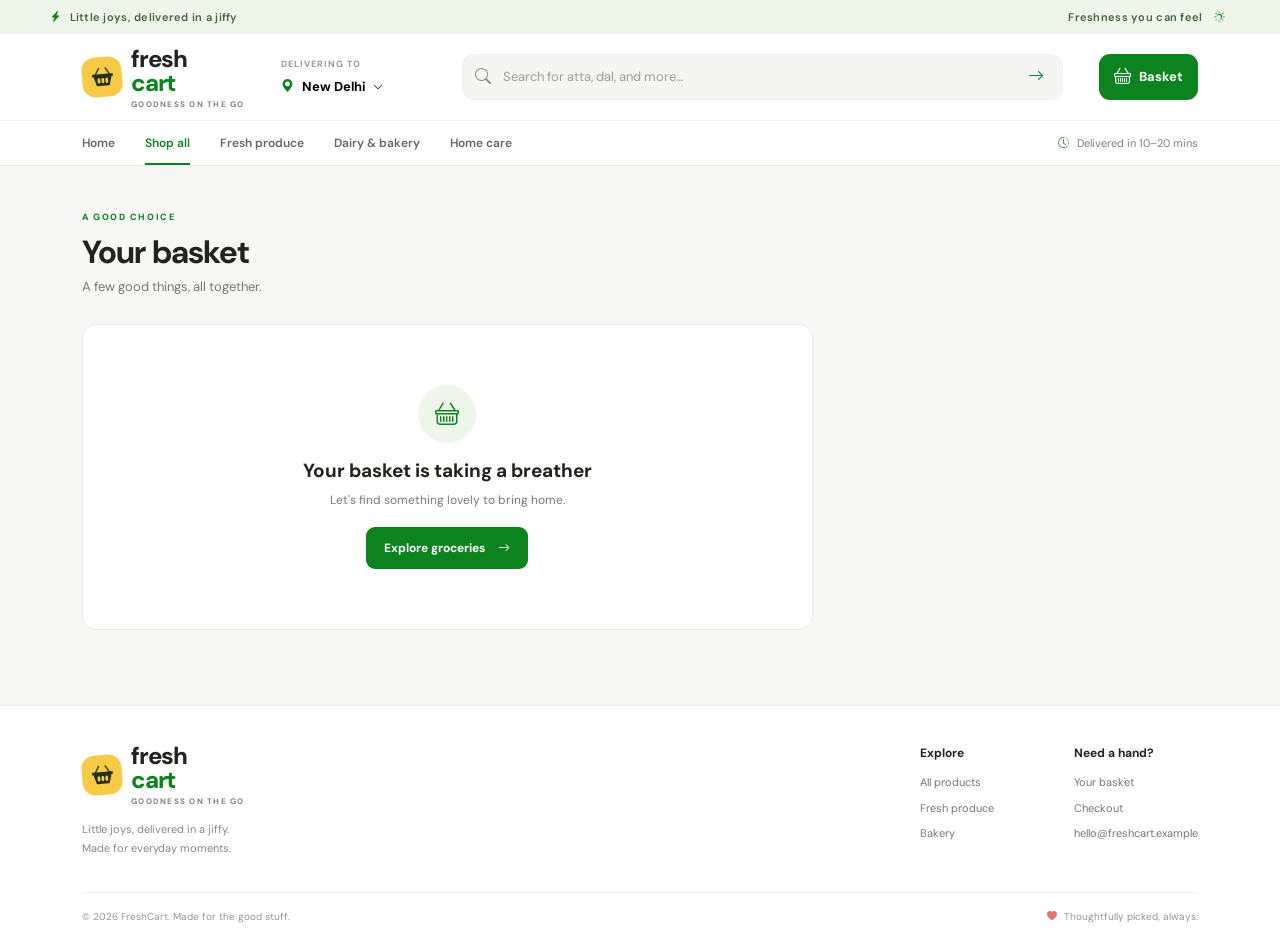
<file: Blinkit clone/cart.html>
<!doctype html><html lang="en"><head><meta charset="utf-8"><meta name="viewport" content="width=device-width, initial-scale=1"><title>Your basket — FreshCart</title><link rel="preconnect" href="https://fonts.googleapis.com"><link rel="preconnect" href="https://fonts.gstatic.com" crossorigin><link href="https://fonts.googleapis.com/css2?family=DM+Sans:wght@400;500;600;700;800&display=swap" rel="stylesheet"><link href="https://cdn.jsdelivr.net/npm/bootstrap@5.3.3/dist/css/bootstrap.min.css" rel="stylesheet"><link href="https://cdn.jsdelivr.net/npm/bootstrap-icons@1.11.3/font/bootstrap-icons.min.css" rel="stylesheet"><link rel="stylesheet" href="css/style.css"></head><body data-page="cart"><div id="site-header"></div><main class="container page-shell"><div class="page-title"><span class="eyebrow">A GOOD CHOICE</span><h1>Your basket</h1><p id="cart-subtitle">A few good things, all together.</p></div><div class="cart-layout"><section id="cart-items" class="cart-items"></section><aside id="cart-summary" class="summary-card"></aside></div></main><div id="site-footer"></div><div id="toast-region" class="toast-region" aria-live="polite"></div><script src="js/products.js"></script><script src="js/app.js"></script><script src="js/cart.js"></script><script src="https://cdn.jsdelivr.net/npm/bootstrap@5.3.3/dist/js/bootstrap.bundle.min.js"></script></body></html>
</file>
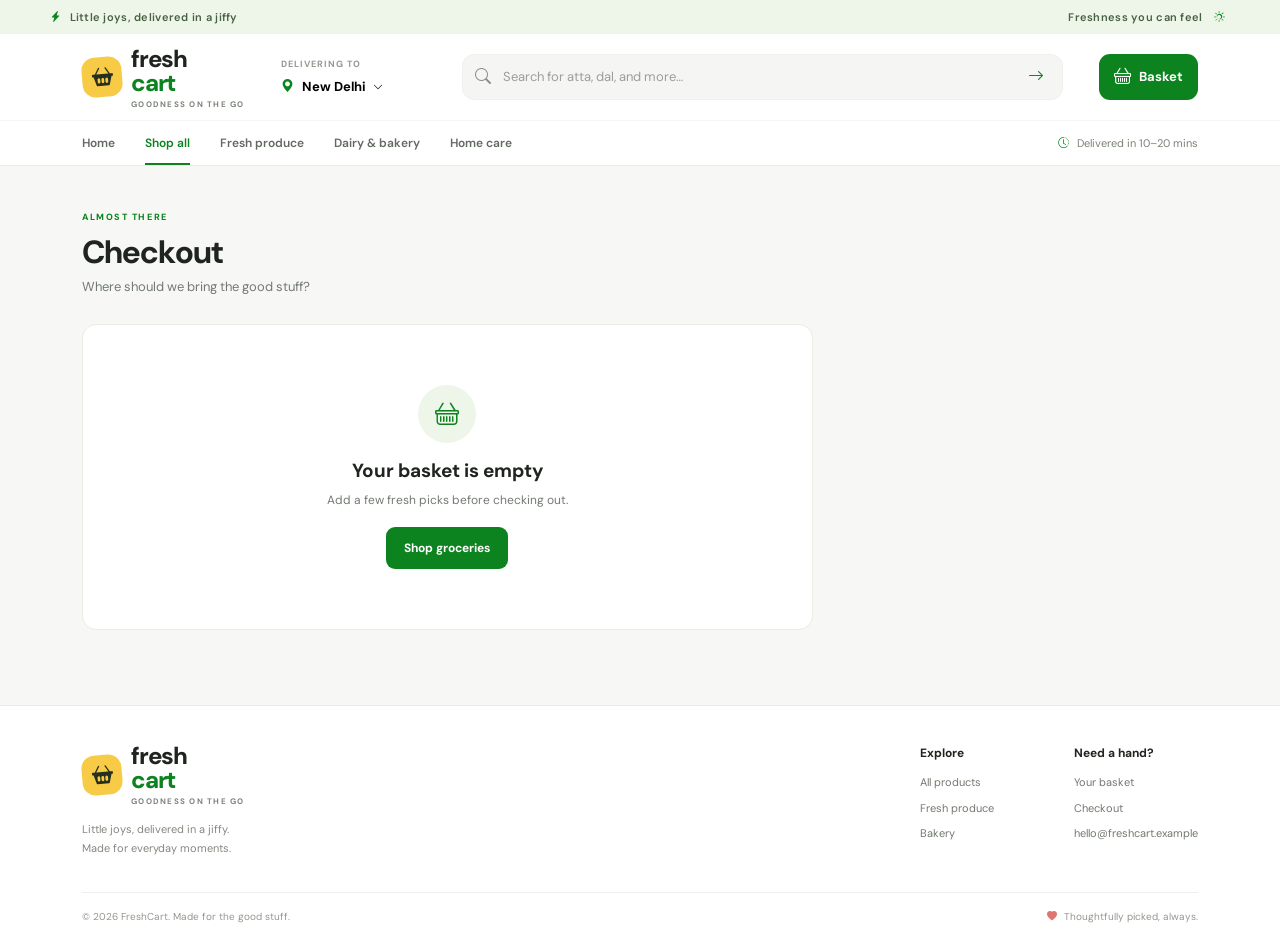
<file: Blinkit clone/checkout.html>
<!doctype html><html lang="en"><head><meta charset="utf-8"><meta name="viewport" content="width=device-width, initial-scale=1"><title>Checkout — FreshCart</title><link rel="preconnect" href="https://fonts.googleapis.com"><link rel="preconnect" href="https://fonts.gstatic.com" crossorigin><link href="https://fonts.googleapis.com/css2?family=DM+Sans:wght@400;500;600;700;800&display=swap" rel="stylesheet"><link href="https://cdn.jsdelivr.net/npm/bootstrap@5.3.3/dist/css/bootstrap.min.css" rel="stylesheet"><link href="https://cdn.jsdelivr.net/npm/bootstrap-icons@1.11.3/font/bootstrap-icons.min.css" rel="stylesheet"><link rel="stylesheet" href="css/style.css"></head><body data-page="checkout"><div id="site-header"></div><main class="container page-shell"><div class="page-title"><span class="eyebrow">ALMOST THERE</span><h1>Checkout</h1><p>Where should we bring the good stuff?</p></div><div id="checkout-content" class="checkout-layout"><form id="checkout-form" class="checkout-form" novalidate><h2>Delivery details</h2><p class="muted">Add an address for this demo order.</p><div class="form-grid"><div class="field-wrap full"><label for="fullName">Full name</label><input id="fullName" name="fullName" autocomplete="name" required minlength="2" placeholder="e.g. Aanya Sharma"><span class="field-error"></span></div><div class="field-wrap"><label for="phone">Phone number</label><input id="phone" name="phone" inputmode="numeric" autocomplete="tel" required pattern="[0-9]{10}" maxlength="10" placeholder="10-digit mobile number"><span class="field-error"></span></div><div class="field-wrap"><label for="pin">PIN code</label><input id="pin" name="pin" inputmode="numeric" autocomplete="postal-code" required pattern="[0-9]{6}" maxlength="6" placeholder="6-digit PIN"><span class="field-error"></span></div><div class="field-wrap full"><label for="address">House / flat and street</label><textarea id="address" name="address" rows="3" autocomplete="street-address" required minlength="8" placeholder="House number, building, street, area"></textarea><span class="field-error"></span></div><div class="field-wrap full"><label for="city">City</label><input id="city" name="city" autocomplete="address-level2" required minlength="2" placeholder="Your city"><span class="field-error"></span></div></div><p class="demo-note"><i class="bi bi-shield-check"></i> Demo checkout only. No payment details are collected.</p><button class="btn btn-green checkout-submit" type="submit">Place demo order <i class="bi bi-arrow-right"></i></button></form><aside id="checkout-summary" class="summary-card"></aside></div><div id="order-confirmation" class="confirmation-card d-none"></div></main><div id="site-footer"></div><div id="toast-region" class="toast-region" aria-live="polite"></div><script src="js/products.js"></script><script src="js/app.js"></script><script src="js/checkout.js"></script><script src="https://cdn.jsdelivr.net/npm/bootstrap@5.3.3/dist/js/bootstrap.bundle.min.js"></script></body></html>
</file>
<file: Blinkit clone/css/style.css>
:root{--green:#0c831f;--green-dark:#086d19;--yellow:#f8cb46;--ink:#20241f;--muted:#737a72;--line:#e9ece6;--bg:#f7f8f5;--cream:#fbf8ef;--font:'DM Sans',sans-serif}*{box-sizing:border-box}body{margin:0;background:var(--bg);color:var(--ink);font-family:var(--font);font-size:15px;-webkit-font-smoothing:antialiased}a{color:inherit;text-decoration:none}button,input,select,textarea{font:inherit}.container{max-width:1180px}.top-note{height:34px;background:#eef5e9;color:#476142;padding:0 max(calc((100vw - 1180px)/2),24px);display:flex;justify-content:space-between;align-items:center;font-size:11px;font-weight:600;letter-spacing:.025em}.top-note i{margin-right:5px;color:var(--green)}.top-note-right i{margin-left:8px}.site-header{background:#fff;border-bottom:1px solid var(--line);position:relative;z-index:3}.header-main{height:86px;display:flex;align-items:center;gap:36px}.brand{display:inline-flex;align-items:center;gap:9px;font-size:24px;font-weight:800;line-height:1;letter-spacing:-1.2px;white-space:nowrap}.brand-mark{width:40px;height:40px;background:var(--yellow);color:#27301e;border-radius:13px;display:grid;place-items:center;font-size:21px;transform:rotate(-5deg)}.brand>span:last-child{display:flex;flex-direction:column}.brand-accent{color:var(--green)}.brand small{font-size:8px;letter-spacing:1.25px;color:#7c847a;font-weight:700;margin-top:5px}.delivery-location{min-width:145px}.location-label{font-size:9px;display:block;color:#92998e;letter-spacing:1px;font-weight:700;margin-bottom:5px}.location-button{background:none;border:0;padding:0;display:flex;gap:8px;align-items:center;text-align:left;font-size:13px;font-weight:700}.location-button>i{color:var(--green)}.location-button span i{font-size:10px;margin-left:4px}.header-search{height:46px;display:flex;align-items:center;gap:10px;flex:1;background:#f5f6f3;border:1px solid #f0f1ed;border-radius:12px;padding:0 12px;color:#899087}.header-search>i{font-size:16px}.header-search input{min-width:0;flex:1;border:0;outline:0;background:transparent;font-size:13px;color:var(--ink)}.header-search input::placeholder{color:#9a9f97}.header-search button{border:0;background:none;color:var(--green);font-size:16px}.basket-button{height:46px;border-radius:11px;background:var(--green);color:#fff;display:flex;align-items:center;gap:8px;padding:0 15px;font-size:13px;font-weight:700;white-space:nowrap;position:relative}.basket-button:hover,.btn-green:hover{background:var(--green-dark);color:white}.basket-button>i{font-size:17px}.cart-count{position:absolute;right:-7px;top:-7px;background:var(--yellow);color:#24271f;width:19px;height:19px;border-radius:50%;display:grid;place-items:center;font-size:10px;border:2px solid #fff}.main-nav{border-top:1px solid #f5f5f2}.nav-inner{height:44px;display:flex;gap:30px;align-items:center}.nav-inner>a{height:100%;display:flex;align-items:center;font-size:12px;font-weight:600;color:#626961;position:relative}.nav-inner>a.active,.nav-inner>a:hover{color:var(--green)}.nav-inner>a.active:after{content:'';height:2px;background:var(--green);position:absolute;bottom:0;left:0;right:0}.nav-promise{margin-left:auto;color:#798374;font-size:11px}.nav-promise i{color:var(--green);margin-right:5px}.mobile-location{display:none}.page-shell{padding-top:28px;padding-bottom:75px}.hero-banner{height:345px;border-radius:18px;background:#eaf2df;position:relative;overflow:hidden;display:flex;align-items:center;padding:46px 54px}.hero-copy{position:relative;z-index:1;max-width:440px}.eyebrow{color:var(--green);font-weight:800;font-size:9px;letter-spacing:1.55px;display:block;margin-bottom:11px}.hero-copy h1{font-size:47px;line-height:1.08;letter-spacing:-2.6px;font-weight:700;margin:0 0 14px}.hero-copy p{font-size:14px;color:#5f6a59;margin:0 0 22px}.btn-green{border:0;background:var(--green);color:#fff;border-radius:9px;padding:12px 18px;font-size:12px;font-weight:700;transition:background .2s,transform .2s}.btn-green i{margin-left:10px}.btn-green:hover{transform:translateY(-1px)}.hero-photo{position:absolute;right:0;top:0;bottom:0;width:53%;background:linear-gradient(90deg,#eaf2df 0%,rgba(234,242,223,.55) 24%,rgba(234,242,223,0) 65%),url('https://images.unsplash.com/photo-1542838132-92c53300491e?auto=format&fit=crop&w=1400&q=85') center 52%/cover}.hero-sticker{position:absolute;right:35px;bottom:28px;background:var(--yellow);border-radius:50%;width:104px;height:104px;display:flex;flex-direction:column;justify-content:center;align-items:center;text-align:center;transform:rotate(8deg);box-shadow:0 8px 24px #55633d26}.hero-sticker strong{font-size:16px}.hero-sticker span{font-size:9px;font-weight:600}.section-block{margin-top:52px}.section-heading{display:flex;justify-content:space-between;align-items:end;margin-bottom:20px}.section-heading .eyebrow{margin-bottom:7px}.section-heading h2,.page-title h1,.catalog-title h1{font-size:26px;letter-spacing:-.9px;font-weight:700;margin:0}.text-link{font-size:12px;color:var(--green);font-weight:700;padding-bottom:3px}.text-link i{margin-left:6px}.category-grid{display:grid;grid-template-columns:repeat(7,minmax(0,1fr));gap:14px}.category-card{background:#fff;border:1px solid var(--line);border-radius:13px;overflow:hidden;transition:transform .2s,box-shadow .2s}.category-card:hover{transform:translateY(-3px);box-shadow:0 8px 24px #26332012}.category-image{height:116px;width:100%;object-fit:cover;display:block}.category-card>span{padding:12px 12px 13px;display:flex;justify-content:space-between;align-items:center;font-size:12px;font-weight:700}.category-card>span i{font-size:11px;color:#9aa095}.promo-strip{margin-top:48px;background:#f5e8cc;border-radius:16px;overflow:hidden;min-height:232px;position:relative;display:flex;align-items:center;padding:32px 42px}.promo-strip>div{z-index:1}.promo-strip .eyebrow{color:#9e7625}.promo-strip h2{font-size:29px;line-height:1.12;letter-spacing:-1px;margin:0 0 17px;font-weight:700}.promo-strip img{position:absolute;right:0;top:0;width:57%;height:100%;object-fit:cover;mask-image:linear-gradient(90deg,transparent 0%,#000 35%);}.btn-dark-soft{border:0;background:#26321f;color:#fff;border-radius:8px;padding:10px 14px;font-size:11px;font-weight:700}.btn-dark-soft:hover{background:#111}.btn-dark-soft i{margin-left:8px}.product-grid{display:grid;grid-template-columns:repeat(5,minmax(0,1fr));gap:14px}.product-card{border:1px solid var(--line);background:#fff;border-radius:13px;overflow:hidden;min-width:0;transition:transform .2s,box-shadow .2s}.product-card:hover{transform:translateY(-2px);box-shadow:0 7px 22px #26332010}.product-image{height:152px;background:#f6f7f2;position:relative;overflow:hidden}.product-image>img{width:100%;height:100%;object-fit:cover;display:block}.product-tag{position:absolute;z-index:1;top:9px;left:9px;background:#eff6ea;color:var(--green);font-size:9px;font-weight:700;padding:5px 8px;border-radius:20px}.product-info{padding:12px}.product-quantity{font-size:10px;color:#82897f}.product-info h3{font-size:12px;font-weight:700;margin:6px 0 13px;white-space:nowrap;overflow:hidden;text-overflow:ellipsis}.product-buy{display:flex;align-items:center;justify-content:space-between}.product-buy strong{font-size:13px}.add-button{border:1px solid #9ac69d;background:#f8fcf6;color:var(--green);font-size:10px;font-weight:800;letter-spacing:.5px;border-radius:6px;padding:6px 10px;display:flex;align-items:center;gap:6px;min-height:32px}.add-button:hover{background:var(--green);color:white;border-color:var(--green)}.add-button i{font-size:13px}.bottom-callout{background:#e9f1e3;border-radius:15px;margin-top:53px;padding:27px 34px;display:flex;align-items:center;justify-content:space-between}.bottom-callout h2{font-size:24px;line-height:1.12;letter-spacing:-.8px;margin:0;font-weight:700}.bottom-callout .eyebrow{margin-bottom:7px}.site-footer{background:#fff;border-top:1px solid var(--line)}.footer-inner{padding-top:38px;padding-bottom:20px;display:grid;grid-template-columns:1fr 1fr;gap:20px}.footer-brand p{font-size:11px;color:#82897f;line-height:1.7;margin:15px 0 0}.footer-links{display:flex;justify-content:flex-end;gap:80px}.footer-links>div{display:flex;flex-direction:column;gap:9px;font-size:11px;color:#72796f}.footer-links strong{color:var(--ink);font-size:12px;margin-bottom:3px}.footer-bottom{grid-column:1/-1;border-top:1px solid #eff0ec;margin-top:14px;padding-top:16px;display:flex;justify-content:space-between;color:#92988e;font-size:10px}.footer-bottom i{color:#de7570;margin-right:4px}.toast-region{position:fixed;right:20px;bottom:20px;z-index:9;display:grid;gap:8px}.toast-message{display:flex;align-items:center;gap:9px;background:#24321f;color:#fff;border-radius:10px;padding:12px 16px;font-size:12px;box-shadow:0 8px 30px #0002;animation:toast-in .2s ease-out}.toast-message i{color:#a7dc91}@keyframes toast-in{from{transform:translateY(8px);opacity:0}to{transform:translateY(0);opacity:1}}.catalog-title{display:flex;justify-content:space-between;align-items:end;margin:16px 0 25px}.catalog-title h1{font-size:33px;margin-bottom:7px}.catalog-title p,.page-title p{color:var(--muted);font-size:13px;margin:0}.catalog-count{display:flex;align-items:baseline;gap:7px;color:#838b80;font-size:11px}.catalog-count strong{font-size:20px;color:var(--green)}.catalog-toolbar{display:flex;gap:12px;margin-bottom:17px}.catalog-search{height:45px;background:#fff;border:1px solid var(--line);border-radius:9px;display:flex;align-items:center;padding:0 13px;gap:9px;flex:1;color:#8a9188}.catalog-search input{border:0;outline:0;min-width:0;flex:1;font-size:12px}.sort-control{display:flex;align-items:center;gap:8px;background:#fff;border:1px solid var(--line);border-radius:9px;padding:0 12px;font-size:11px;color:#81887e}.sort-control select{border:0;outline:0;background:transparent;font-weight:700;color:var(--ink);font-size:11px;height:43px}.filter-row{display:flex;gap:8px;overflow:auto;padding:2px 1px 10px;margin-bottom:12px;scrollbar-width:thin}.filter-chip{border:1px solid #e5e9e1;background:#fff;border-radius:22px;padding:8px 14px;font-size:11px;white-space:nowrap;color:#666e64;font-weight:600}.filter-chip:hover,.filter-chip.active{color:white;border-color:var(--green);background:var(--green)}.catalog-grid{row-gap:16px}.empty-state,.empty-cart{text-align:center;background:#fff;border:1px solid var(--line);border-radius:14px;padding:50px 20px}.empty-state{margin:22px 0}.empty-icon{width:58px;height:58px;margin:0 auto 17px;border-radius:50%;background:#eef5e9;color:var(--green);display:grid;place-items:center;font-size:24px}.empty-state h2,.empty-cart h2{font-size:19px;font-weight:700}.empty-state p,.empty-cart p{font-size:12px;color:var(--muted);margin:0 0 18px}.page-title{margin:17px 0 28px}.page-title h1{font-size:32px;margin-bottom:6px}.page-title .eyebrow{margin-bottom:8px}.cart-layout,.checkout-layout{display:grid;grid-template-columns:minmax(0,1.6fr) minmax(290px,.8fr);gap:20px;align-items:start}.cart-items{display:grid;gap:11px}.cart-row{display:grid;grid-template-columns:86px minmax(0,1fr) auto auto;gap:15px;align-items:center;background:#fff;border:1px solid var(--line);border-radius:12px;padding:13px}.cart-row>img{width:86px;height:78px;object-fit:cover;border-radius:8px;background:#f5f6f2}.cart-row-info h2{font-size:13px;font-weight:700;margin:5px 0 9px}.remove-link{border:0;background:none;color:#90968e;padding:0;font-size:10px}.remove-link:hover{color:#b53a34}.cart-line-price{font-size:13px}.quantity-control{display:flex;align-items:center;border:1px solid #dbe8d7;border-radius:7px;overflow:hidden;color:var(--green);font-size:12px;font-weight:700}.quantity-control button{width:29px;height:30px;background:#f7fbf5;color:var(--green);border:0}.quantity-control span{min-width:25px;text-align:center}.summary-card,.checkout-form{background:#fff;border:1px solid var(--line);border-radius:13px;padding:23px;position:sticky;top:18px}.summary-card>.eyebrow{margin-bottom:6px}.summary-card h2,.checkout-form h2{font-size:17px;font-weight:700;margin:0}.summary-lines{margin-top:20px;border-top:1px solid #eff0ed}.summary-lines>div{display:flex;justify-content:space-between;padding-top:13px;font-size:11px;color:#747c71}.summary-lines strong{color:var(--ink)}.free-delivery{color:var(--green)!important}.summary-lines .summary-total{border-top:1px dashed #e3e7df;margin-top:13px;padding:15px 0 0;color:var(--ink);font-size:13px;font-weight:700}.summary-total strong{font-size:16px}.summary-footnote{margin:14px 0 17px;color:#788071;font-size:10px}.summary-footnote i{color:#c49b2d;margin-right:5px}.summary-cta{display:flex;align-items:center;justify-content:center;width:100%;padding:13px 10px}.continue-link{display:block;text-align:center;color:var(--green);font-size:11px;font-weight:700;margin-top:13px}.empty-cart{padding:60px 20px}.checkout-form{position:static}.checkout-form .muted{font-size:11px;color:var(--muted);margin:5px 0 23px}.form-grid{display:grid;grid-template-columns:1fr 1fr;gap:16px 12px}.field-wrap{min-width:0}.field-wrap.full{grid-column:1/-1}.field-wrap label{display:block;font-size:11px;font-weight:700;margin-bottom:6px}.field-wrap input,.field-wrap textarea{display:block;width:100%;background:#fafbf9;border:1px solid #e7ebe4;border-radius:7px;padding:11px 12px;font-size:12px;outline:none;resize:vertical}.field-wrap input:focus,.field-wrap textarea:focus{border-color:#8bbd86;box-shadow:0 0 0 3px #0c831f13}.field-wrap input.invalid,.field-wrap textarea.invalid{border-color:#cc5148}.field-error{display:block;font-size:10px;color:#bd3f36;min-height:15px;margin-top:3px}.demo-note{font-size:10px;color:#757c72;margin:10px 0 18px}.demo-note i{color:var(--green);margin-right:5px}.checkout-submit{width:100%;padding:13px}.checkout-items{margin:17px 0 6px;display:grid;gap:12px}.checkout-line{display:grid;grid-template-columns:42px 1fr auto;gap:10px;align-items:center}.checkout-line img{width:42px;height:42px;object-fit:cover;border-radius:7px}.checkout-line>span{font-size:11px;font-weight:600}.checkout-line small{display:block;color:#8b9288;font-size:10px;margin-top:3px}.checkout-line strong{font-size:11px}.confirmation-card{background:#fff;border:1px solid var(--line);border-radius:16px;padding:48px 28px;text-align:center;max-width:650px;margin:5px auto 20px}.success-icon{background:#e9f5e6;color:var(--green);border-radius:50%;width:62px;height:62px;margin:0 auto 20px;display:grid;place-items:center;font-size:28px}.confirmation-card .eyebrow{margin-bottom:10px}.confirmation-card h2{font-size:27px;letter-spacing:-.8px;font-weight:700;max-width:450px;margin:0 auto 12px}.confirmation-card>p{font-size:12px;color:var(--muted);max-width:440px;margin:0 auto 20px}.order-id{display:inline-flex;flex-direction:column;gap:4px;background:#f6f8f4;border:1px dashed #d5dfd0;border-radius:8px;padding:10px 20px;margin-bottom:18px}.order-id span{font-size:8px;color:#868f82;letter-spacing:1px;font-weight:700}.order-id strong{letter-spacing:1px;font-size:14px}.confirmation-card .demo-note{margin-bottom:18px}.confirmation-card .btn{display:inline-block}
@media(min-width:1200px){.container{max-width:1140px}}@media(max-width:991px){.container{max-width:100%;padding-left:24px;padding-right:24px}.header-main{gap:20px}.delivery-location{min-width:125px}.nav-inner{gap:22px}.product-grid{grid-template-columns:repeat(4,minmax(0,1fr))}.category-grid{grid-template-columns:repeat(4,minmax(0,1fr))}.category-image{height:125px}.hero-banner{height:320px}.cart-layout,.checkout-layout{grid-template-columns:minmax(0,1.3fr) minmax(270px,.8fr)}}@media(max-width:767px){.container{padding-left:18px;padding-right:18px}.top-note{padding:0 18px;height:31px}.top-note-right{display:none}.header-main{height:auto;min-height:72px;display:grid;grid-template-columns:1fr auto;gap:9px 10px;padding-top:12px;padding-bottom:12px}.brand{font-size:22px}.brand-mark{width:36px;height:36px;font-size:18px}.delivery-location{display:none}.mobile-location{display:flex;grid-column:1;grid-row:2;align-items:center;gap:5px;border:0;background:none;padding:0;color:#777f74;font-size:10px;text-align:left}.mobile-location>i:first-child{color:var(--green)}.mobile-location strong{color:var(--ink);font-size:11px}.mobile-location>i:last-child{font-size:9px}.header-search{grid-column:1/-1;grid-row:3;height:40px}.basket-button{grid-column:2;grid-row:1;padding:0 12px;height:40px}.main-nav{overflow:auto}.nav-inner{height:40px;gap:22px;white-space:nowrap;width:max-content;min-width:100%}.nav-inner a{font-size:11px}.nav-promise{display:none}.page-shell{padding-top:19px;padding-bottom:48px}.hero-banner{height:375px;padding:25px 23px;align-items:flex-start}.hero-copy{max-width:310px}.hero-copy h1{font-size:39px}.hero-copy p{font-size:12px;max-width:240px}.hero-photo{width:100%;top:135px;background:linear-gradient(180deg,#eaf2df 0%,rgba(234,242,223,.28) 28%,rgba(234,242,223,0) 56%),url('https://images.unsplash.com/photo-1542838132-92c53300491e?auto=format&fit=crop&w=1000&q=80') center/cover}.hero-sticker{width:78px;height:78px;right:15px;bottom:13px}.hero-sticker strong{font-size:13px}.hero-sticker span{font-size:8px}.section-block{margin-top:36px}.section-heading{margin-bottom:15px}.section-heading h2{font-size:22px}.section-heading .eyebrow{font-size:8px;letter-spacing:1px}.text-link{font-size:10px}.category-grid{grid-template-columns:repeat(4,minmax(0,1fr));gap:9px}.category-card{border-radius:10px}.category-image{height:87px}.category-card>span{padding:9px 8px;font-size:10px}.category-card>span i{font-size:9px}.promo-strip{margin-top:35px;min-height:205px;padding:24px 20px}.promo-strip h2{font-size:24px}.promo-strip img{width:70%;opacity:.88;mask-image:linear-gradient(90deg,transparent 0%,#000 48%)}.btn-dark-soft{font-size:9px;padding:9px}.product-grid{grid-template-columns:repeat(2,minmax(0,1fr));gap:10px}.product-image{height:132px}.product-info{padding:10px}.product-info h3{font-size:11px;margin-bottom:10px}.product-buy strong{font-size:12px}.add-button{padding:5px 8px;min-height:30px}.bottom-callout{margin-top:37px;padding:21px 18px;gap:12px}.bottom-callout h2{font-size:19px}.bottom-callout .btn-green{font-size:10px;padding:10px}.footer-inner{grid-template-columns:1fr;padding-top:28px}.footer-links{justify-content:flex-start;gap:45px}.footer-bottom{font-size:9px;gap:12px}.catalog-title{margin:7px 0 18px}.catalog-title h1{font-size:27px}.catalog-title p{font-size:11px;max-width:280px}.catalog-count{font-size:9px}.catalog-count strong{font-size:17px}.catalog-toolbar{flex-direction:column;gap:8px}.catalog-search{height:42px}.sort-control{justify-content:space-between;height:40px}.sort-control select{flex:1;text-align:right}.filter-row{margin-bottom:8px}.filter-chip{padding:7px 12px;font-size:10px}.catalog-grid .product-image{height:132px}.page-title{margin:7px 0 20px}.page-title h1{font-size:28px}.page-title p{font-size:11px}.cart-layout,.checkout-layout{grid-template-columns:1fr;gap:13px}.summary-card{position:static;padding:19px}.cart-row{grid-template-columns:65px minmax(0,1fr) auto;gap:10px;padding:10px}.cart-row>img{width:65px;height:65px}.cart-row-info h2{font-size:11px}.cart-line-price{grid-column:3;grid-row:1;font-size:11px;align-self:start;margin-top:3px}.quantity-control{grid-column:2/4;grid-row:2;justify-self:start;margin-top:-7px}.remove-link{font-size:9px}.checkout-form{padding:18px}.checkout-form h2{font-size:16px}.confirmation-card{padding:36px 18px}.confirmation-card h2{font-size:23px}.toast-region{left:14px;right:14px;bottom:14px}.toast-message{justify-content:center}}
@media(max-width:390px){.container{padding-left:14px;padding-right:14px}.category-grid{grid-template-columns:repeat(3,minmax(0,1fr))}.category-image{height:93px}.hero-copy h1{font-size:34px}.hero-banner{height:355px}.product-image{height:116px}.product-info{padding:9px}.product-quantity{font-size:9px}.product-info h3{font-size:10px}.add-button{font-size:9px;padding:4px 6px}.bottom-callout h2{font-size:17px}.bottom-callout .btn-green{padding:9px 8px;font-size:9px}.form-grid{grid-template-columns:1fr}.field-wrap.full{grid-column:auto}}
</file>
